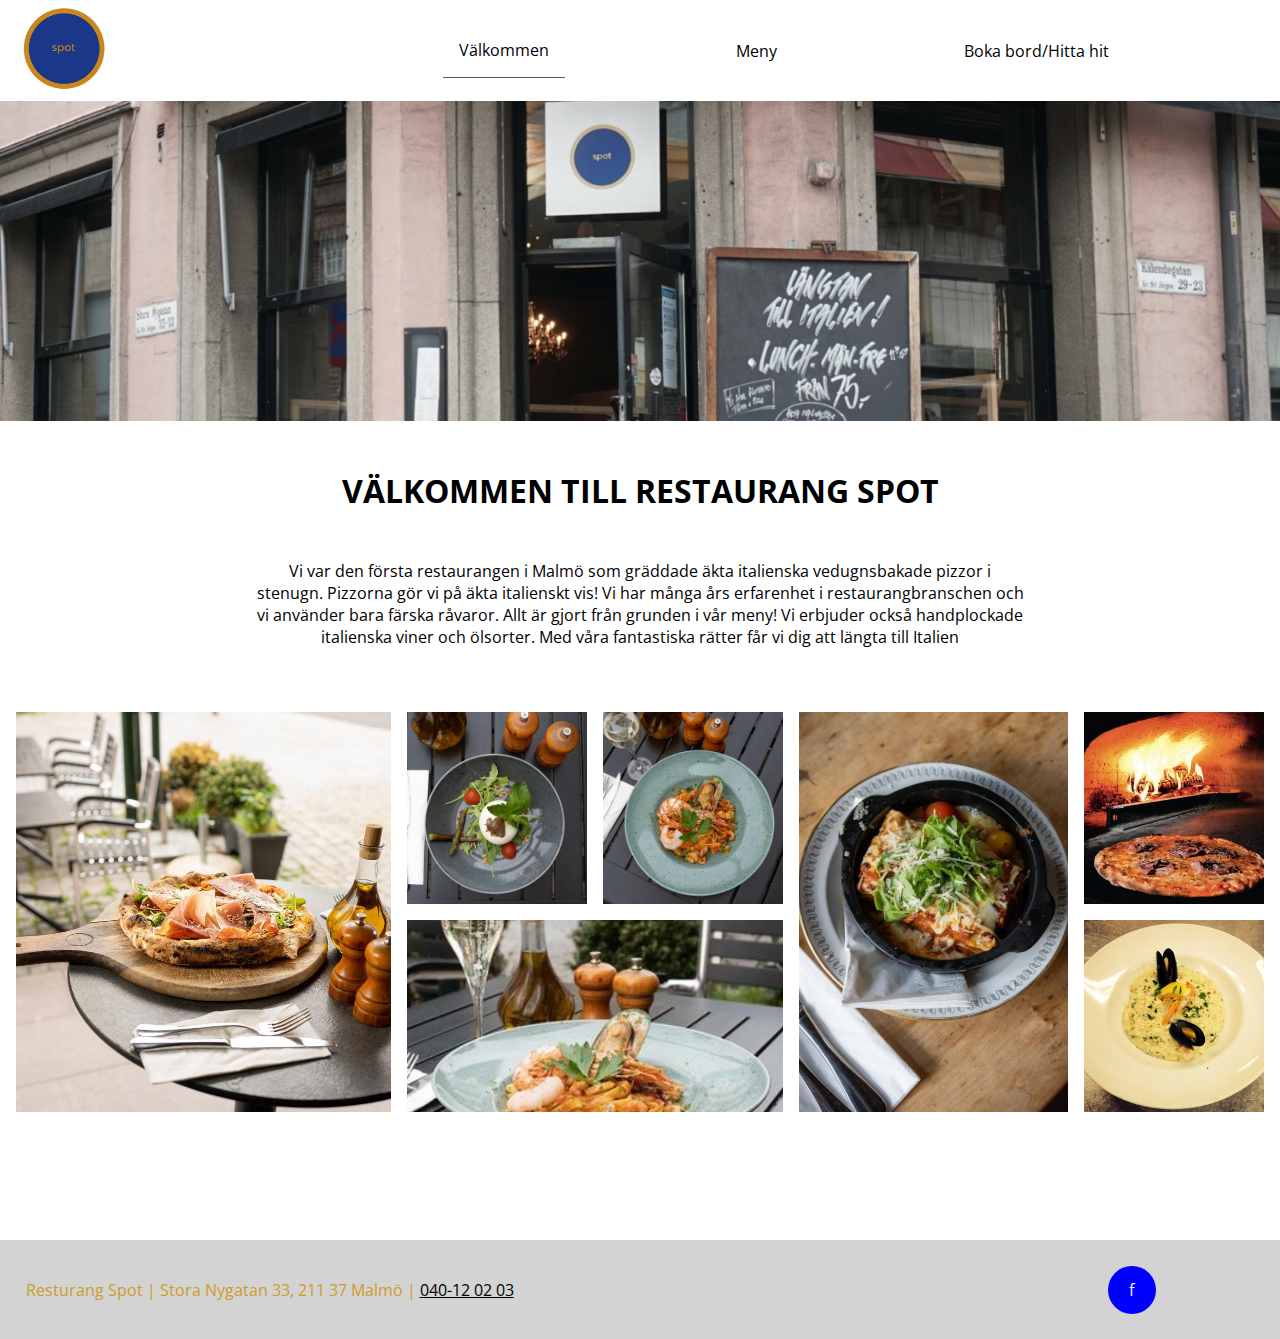
<file: index.html>
<!DOCTYPE html>
<html lang="en">
<head>
    <meta charset="UTF-8">
    <meta http-equiv="X-UA-Compatible" content="IE=edge">
    <meta name="viewport" content="width=device-width, initial-scale=1.0">
    <link rel="stylesheet" href="css/style.css">
    <link rel="preconnect" href="https://fonts.googleapis.com">
    <link rel="preconnect" href="https://fonts.gstatic.com" crossorigin>
    <link href="https://fonts.googleapis.com/css2?family=Open+Sans:wght@500&family=Roboto+Slab:wght@500;700&display=swap" rel="stylesheet">
    <title>Resturang Spot</title>
</head>
<body>
    <header>
        <nav class="container-header">
            <div>
                <a href="index.html"><img class="logo" src="./images/spot_logo.jpg" alt="Spot logo"></a>
            </div>

            <div class="container-links">
                <a style="border-bottom:1px solid rgb(88, 85, 85);" href="index.html">Välkommen</a>
                <a href="./html/menu.html">Meny</a>
                <a href="./html/booking.html">Boka bord/Hitta hit</a>
            </div>
        </nav>
    </header>

    <main>
        <section class="banner">
            <img src="images/DSC03563-scaled-e1618907672896-1500x630.jpg" alt="Bild på resturangenens fasad">
        </section>

        <section class="text-container">
            <h1>VÄLKOMMEN TILL RESTAURANG SPOT</h1>
            <p> Vi var den första restaurangen i Malmö som gräddade äkta italienska vedugnsbakade pizzor i stenugn.
                Pizzorna gör vi på äkta italienskt vis!
                Vi har många års erfarenhet i restaurangbranschen och vi använder bara färska råvaror.
                Allt är gjort från grunden i vår meny!
                Vi erbjuder också handplockade italienska viner och ölsorter. Med våra fantastiska rätter får vi dig att längta till Italien</p>
        </section>

        </section>
            <section class="grid-container">
                <div><img class="image" src="./images/pizza.jpg" alt="Pizza in oven"></div>
                <div><img class="image" src="./images/buratta.jpg" alt="Buratta"></div>
                <div><img class="image" src="./images/fruttidimare.jpg" alt="Frutti di mare"></div>
                <div><img class="image" src="./images/lasagne.jpg" alt="Lasagne"></div>
                <div><img class="image" src="./images/pizzafire.jpg" alt="Pizza in oven"></div>
                <div><img class="image" src="./images/fruttidimare2.jpg" alt="Frutti di mare"></div>
                <div><img class="image" src="./images/pasta.jpg" alt="Pasta"></div>
            </section>
    </main>

    <footer class="container-footer">
        <section class="footer-contact-info">
            <p>Resturang Spot | Stora Nygatan 33, 211 37 Malmö | <a href="tel:+460120203">040-12 02 03</a></p>    
        </section>

        <section class="facebook-logo-section">
            <div class="facebook-logo-container">
                <a class="facebook-logo" href="https://www.facebook.com/RestaurangSpot">f</a>
            </div>
        </section>
    </footer>

</body>
</html>
</file>
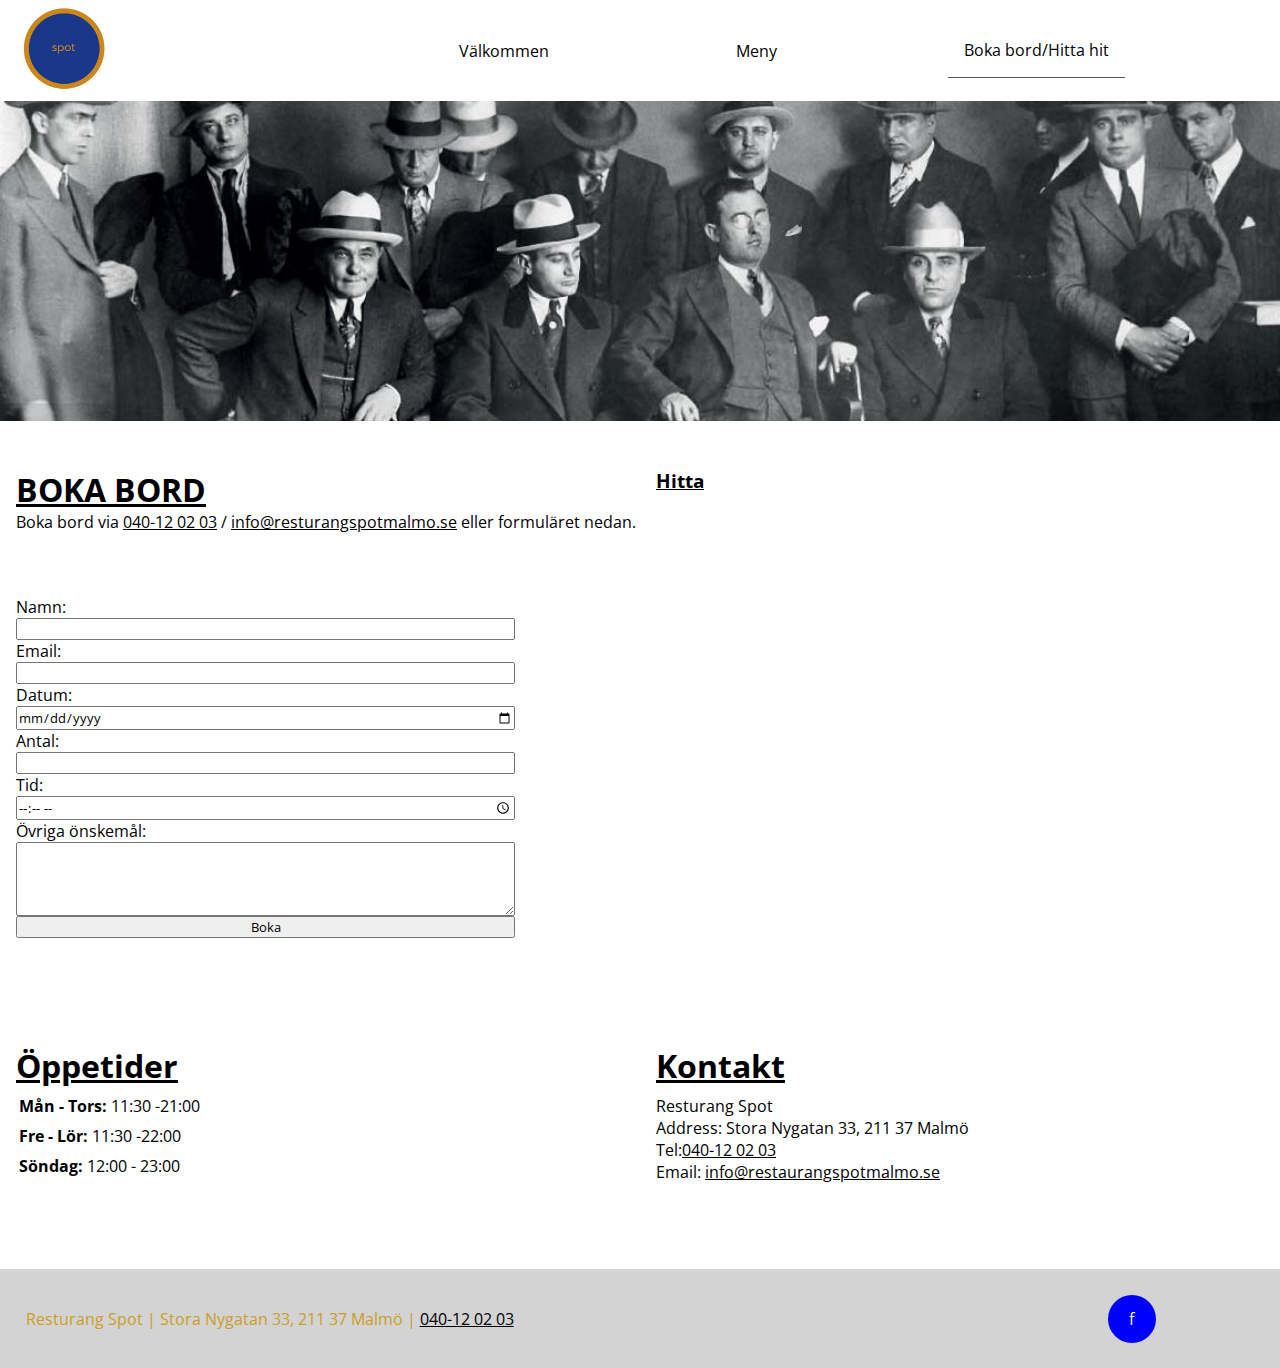
<file: html/booking.html>
<!DOCTYPE html>
<html lang="en">
<head>
    <meta charset="UTF-8">
    <meta http-equiv="X-UA-Compatible" content="IE=edge">
    <meta name="viewport" content="width=device-width, initial-scale=1.0">
    <link rel="stylesheet" href="../css/style.css">

    <link rel="preconnect" href="https://fonts.googleapis.com">
    <link rel="preconnect" href="https://fonts.gstatic.com" crossorigin>
    <link href="https://fonts.googleapis.com/css2?family=Open+Sans:wght@500&family=Roboto+Slab:wght@500;700&display=swap" rel="stylesheet">

    <title>Bokning - Resturang Spot</title>
</head>
<body>
    <header>
        <nav class="container-header">
            <div>
                <a href="../index.html"><img class="logo" src="../images/spot_logo.jpg" alt="Spot logo"></a>
            </div>

            <div class="container-links">
                <a href="../index.html">Välkommen</a>
                <a href="menu.html">Meny</a>
                <a style="border-bottom:1px solid rgb(88, 85, 85);" href="booking.html">Boka bord/Hitta hit</a>
            </div>
        </nav>
    </header>

    <div class="banner">
        <img src="../images/Spotbanner.jpg" alt="Svart-vit bild på grundarna av spot">
    </div>

    <main class="booking-grid-container">
        <section>
            <article>
                <h1 class="headings">BOKA BORD</h1>
                <p>Boka bord via <a href="tel:040-12 02 03">040-12 02 03</a> / <a href="mailto:info@resturangspotmalmo.se">info@resturangspotmalmo.se</a> eller formuläret nedan.</p>
            </article>
        </section>

        <section>
            <h3 class="headings">Hitta</h3>
        </section>

        <section>
            <article class="form-container">
                <form>
                    <div>
                        <label for="name">Namn:</label>
                        <input id="name" type="name">
                    </div>

                    <div>
                        <label for="email">Email:</label>
                        <input type="email" id="email">
                    </div>
            
                    <div>
                        <label for="date">Datum:</label>
                        <input id="date" type="date">
                    </div>

                    <div>
                        <label for="number">Antal:</label>
                        <input type="number" min="1" max="15">
                    </div>
            
                    <div>
                        <label for="time">Tid:</label>
                        <input id="time" type="time" min="11:30" max="23:00">
                    </div>
            
                    <div class="textarea-container">
                        <label for="requests">Övriga önskemål:</label>
                        <textarea id="requests" rows="4"></textarea>
                    </div>
            
                    <div>
                        <input type="submit" value="Boka">
                    </div>
                </form>
            </article>
        </section>
        
        <section>
            <article class="map-container">
                <iframe class="map" src="https://www.google.com/maps/embed?pb=!1m18!1m12!1m3!1d2253.905978549093!2d13.00075368020857!3d55.603649980609134!2m3!1f0!2f0!3f0!3m2!1i1024!2i768!4f13.1!3m3!1m2!1s0x4653a3fd716126f3%3A0xe9cc17c0d7a27a74!2sSpot!5e0!3m2!1ssv!2sse!4v1662978349921!5m2!1ssv!2sse" width="600" height="450" style="border:0;" allowfullscreen="" loading="lazy" referrerpolicy="no-referrer-when-downgrade"></iframe>
            </article>
        </section>

    
        <section>
            <h1 class="headings">Öppetider</h1>
            <div class="openinghours">
                <p><strong>Mån - Tors: </strong>11:30 -21:00</p>
                <p><strong>Fre - Lör: </strong>11:30 -22:00</p>
                <p><strong>Söndag: </strong>12:00 - 23:00</p>
            </div>
        </section>


        <section>
            <h1 class="headings">Kontakt</h1>
            <div class="contact-info">
                <p>Resturang Spot</p>
                <p>Address: Stora Nygatan 33, 211 37 Malmö</p>
                <p>Tel:<a href="tel:040-12 02 03">040-12 02 03</a></p>
                <p>Email: <a href="mailto::info@restaurangspotmalmo.se">info@restaurangspotmalmo.se</a></p>
            </div>
        </section>

    </main>

    <footer class="container-footer">
        <section class="footer-contact-info">
            <p>Resturang Spot | Stora Nygatan 33, 211 37 Malmö | <a href="tel:+460120203">040-12 02 03</a></p>    
        </section>

        <section class="facebook-logo-section">
            <div class="facebook-logo-container">
                <a class="facebook-logo" href="https://www.facebook.com/RestaurangSpot">f</a>
            </div>
        </section>
    </footer>
</body>
</html>
</file>
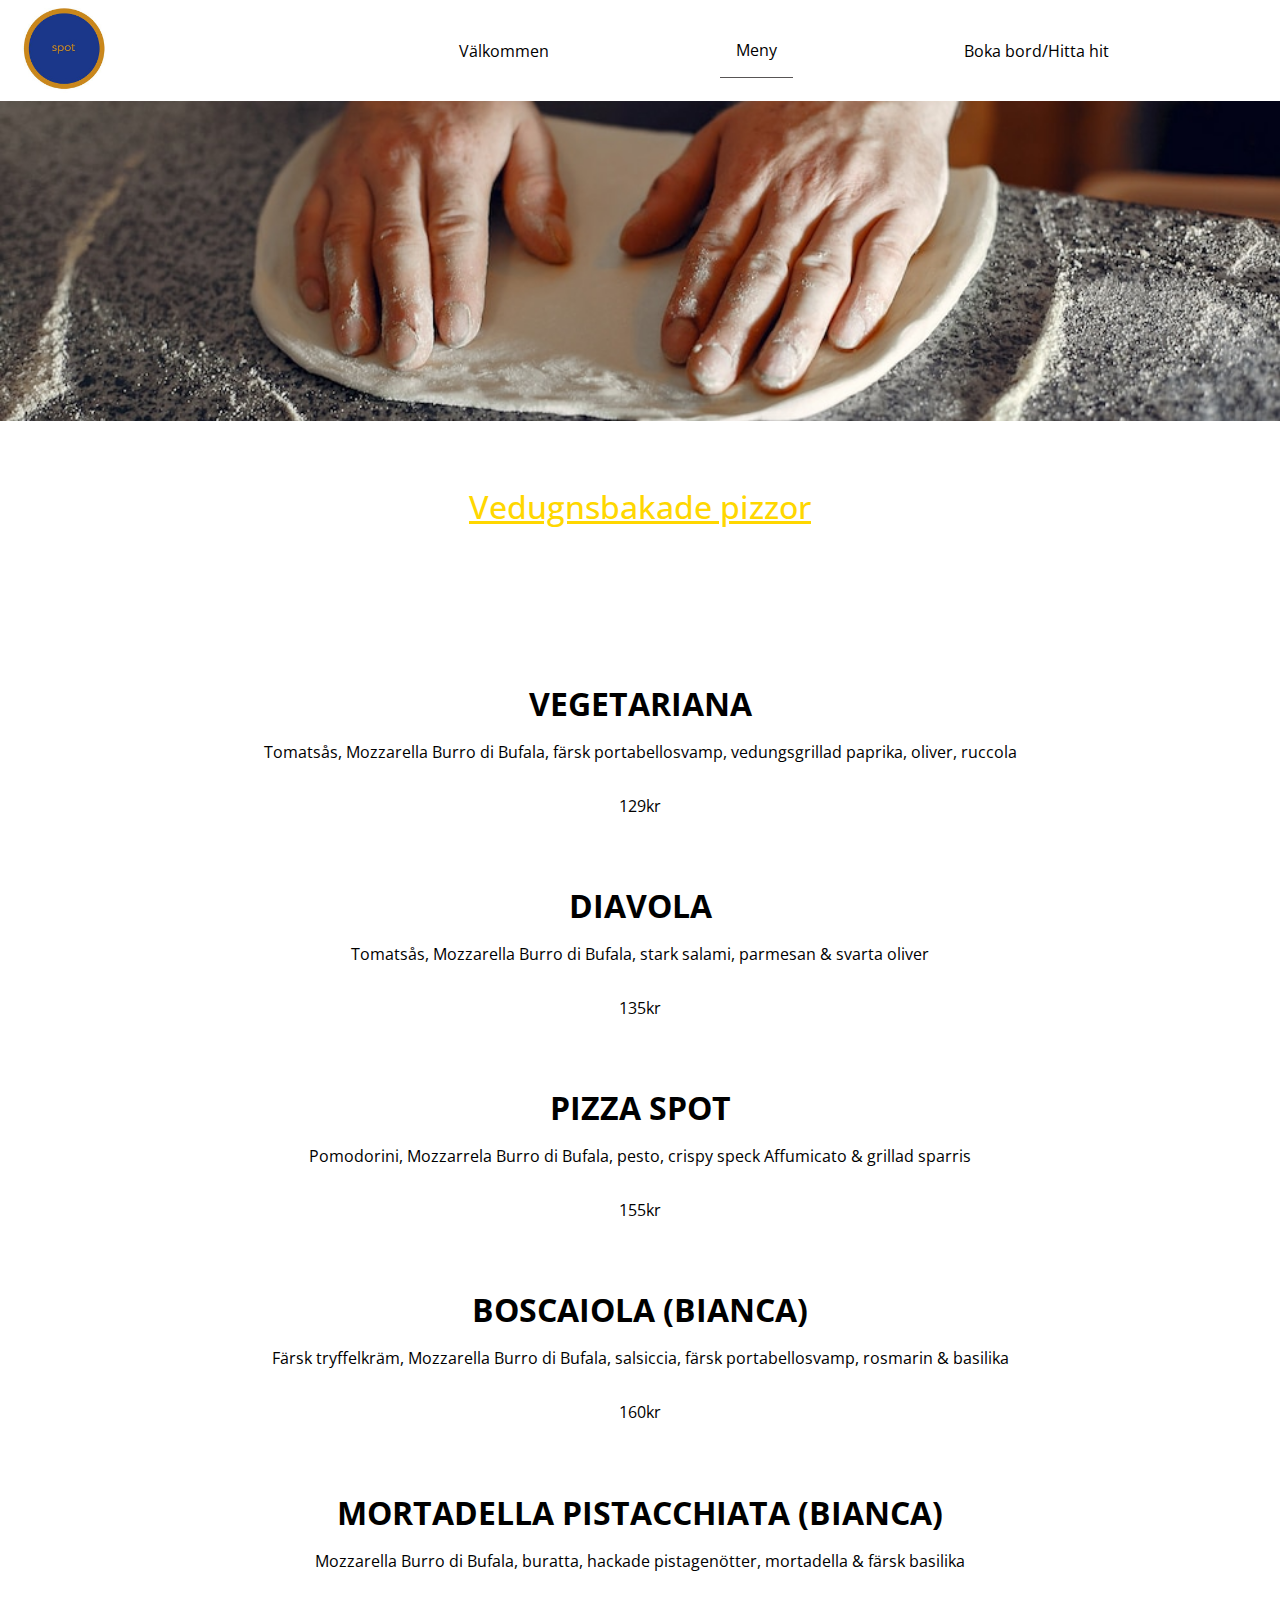
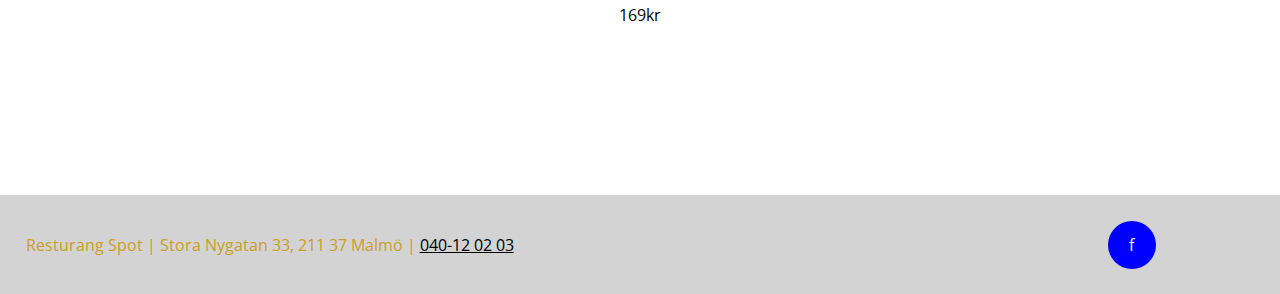
<file: html/menu.html>
<!DOCTYPE html>
<html lang="en">
<head>
    <meta charset="UTF-8">
    <meta http-equiv="X-UA-Compatible" content="IE=edge">
    <meta name="viewport" content="width=device-width, initial-scale=1.0">
    <link rel="stylesheet" href="../css/style.css">

    <link rel="preconnect" href="https://fonts.googleapis.com">
    <link rel="preconnect" href="https://fonts.gstatic.com" crossorigin>
    <link href="https://fonts.googleapis.com/css2?family=Open+Sans:wght@500&family=Roboto+Slab:wght@500;700&display=swap" rel="stylesheet">
    <title>Meny - Resturang Spot</title>
</head>
<body>
    <header>
        <nav class="container-header">
            <div>
                <a href="../index.html"><img class="logo" src="../images/spot_logo.jpg" alt="Spot logo"></a>
            </div>

            <div class="container-links">
                <a href="../index.html">Välkommen</a>
                <a style="border-bottom:1px solid rgb(88, 85, 85);" href="menu.html">Meny</a>
                <a href="booking.html">Boka bord/Hitta hit</a>
            </div>
        </nav>
    </header>

    <section class="banner">
        <img src="../images/chef-white-uniform-prepare-pizzaa_1157-27016.jpg" alt="Pizzadeg">
    </section>

    <main class="menu-container">
        <h1 class="category">Vedugnsbakade pizzor</h1>
        <article>
            <h1>VEGETARIANA</h1>
            <p>Tomatsås, Mozzarella Burro di Bufala, färsk portabellosvamp, vedungsgrillad paprika, oliver, ruccola</p>
                <p>129kr</p>
        </article>

        <article>
            <h1>DIAVOLA</h1>
            <p>Tomatsås, Mozzarella Burro di Bufala, stark salami, parmesan & svarta oliver</p>
                <p>135kr</p>
        </article>

        <article>
            <h1>PIZZA SPOT</h1>
            <p>Pomodorini, Mozzarrela Burro di Bufala, pesto, crispy speck Affumicato & grillad sparris</p>
                <p>155kr</p>
        </article>

        <article>
            <h1>BOSCAIOLA (BIANCA)</h1>
            <p>Färsk tryffelkräm, Mozzarella Burro di Bufala, salsiccia, färsk portabellosvamp, rosmarin & basilika</p>
                <p>160kr</p>
        </article>

        <article>
            <h1>MORTADELLA PISTACCHIATA (BIANCA)</h1>
            <p>Mozzarella Burro di Bufala, buratta, hackade pistagenötter, mortadella & färsk basilika</p>
                <p>169kr</p>
        </article>
    </main>

    <footer class="container-footer">
        <section class="footer-contact-info">
            <p>Resturang Spot | Stora Nygatan 33, 211 37 Malmö | <a href="tel:+460120203">040-12 02 03</a></p>    
        </section>

        <section class="facebook-logo-section">
            <div class="facebook-logo-container">
                <a class="facebook-logo" href="https://www.facebook.com/RestaurangSpot">f</a>
            </div>
        </section>
    </footer>
</body>
</html>
</file>
<file: css/style.css>
*{
    box-sizing: border-box;
    margin: 0;
    padding: 0;
    font-family: 'Open Sans', serif;
}

a{
    color: black;
}

.container-header{
    display: flex;
    justify-content: space-between;
    align-items: center;
    flex-flow: row nowrap;
}

.container-links{
    display: flex;
    justify-content: space-evenly;
    align-items: center;
    flex-wrap: nowrap;
    flex-basis: 100%;
}

.logo{
    width: 30%;
    height: 30%;
    min-width: 6rem;
    min-height: 6rem;
}

.container-header a{
    padding: 1rem;

    color: black;
    text-decoration: none;
}

.container-header a:hover{
    color: gold;
    transition: color ease-in 0.1s;
}

.banner{
    width: 100%;
    height: 20rem;
}

.banner img{
    width: 100%;
    height: 100%;
    object-fit: cover;
}

.text-container{
    padding: 0% 20% 5%;
    text-align: center;
}

.text-container h1{
    margin: 3rem;
}

.grid-container{
    display: grid;
    grid-template-columns: 1fr 1fr 1fr 1fr 1.5fr 1fr;
    grid-template-rows: 12rem 12rem;
    gap: 1rem;
    margin: 0 1rem 0;
}

.grid-container div:nth-child(1){
    background-color: aqua;
    grid-area: 1 / 1 / 3 / 3;
}

.grid-container div:nth-child(2){
    background-color: darkblue;
    grid-area: 1 / 3 / 2 / 4;
}

.grid-container div:nth-child(3){
    background-color: gold;
    grid-area: 1 / 4 / 2 / 5;
}

.grid-container div:nth-child(4){
    background-color: forestgreen;
    grid-area: 1 / 5 / 3 / 6;
}

.grid-container div:nth-child(5){
    background-color: khaki;
    grid-area: 1 / 6 / 2 / 7;
}

.grid-container div:nth-child(6){
    background-color: firebrick;
    grid-area: 2 / 3 / 3 / 5;
}

.grid-container div:nth-child(7){
    background-color: lightcoral;
    grid-area: 2 / 6 / 3 / 7;
}

.image{
    height: 100%;
    width: 100%;
    object-fit: cover;
}

.container-footer{
    display: flex;
    justify-content: space-around;
    align-items: center;
    padding: 2%;
    margin-top: 10%;
    background-color: lightgray;
    color: rgb(204, 157, 37);
}

.footer-contact-info{
    width: 80%;
}

.facebook-logo-section{
    display: flex;
    justify-content: center;
    align-items: center;
    width: 20%;
}

.facebook-logo-container{
    display: flex;
    align-items: center;
    justify-content: center;
    width: 3rem;
    height: 3rem;
    border-radius: 50%;
    background-color: blue;
}
  
.facebook-logo{
    color: aliceblue;
    text-decoration: none;
}

/*Menu-page*/
.menu-container{
    display: flex;
    flex-flow: row wrap;
    justify-content: center;
    align-items: center;
    margin-bottom: 10%;
}

.menu-container article{
    display: flex;
    flex-basis: 100%;
    flex-direction: column;
    justify-content: center;
    align-items: center;
    padding: 1%;
    margin: 1%;
}

.category{
    color: gold;
    text-decoration: underline;
    font-weight: 500;
    margin: 5% 0 10%;
}

.menu-container p{
    margin: 1rem;
    text-align: center;
}


/*Booking-page*/
.booking-grid-container{
    display: grid;
    grid-template-columns: 50% 50%;
    grid-template-rows: 4rem 24rem 8rem;
    row-gap: 4rem;
    column-gap: 1rem;
    margin: 1rem;
}

.booking-grid-container section:nth-child(1){
    grid-area: 1/1/2/2;
}

.booking-grid-container section:nth-child(2){
    grid-area: 1/2/2/3;
}

.booking-grid-container section:nth-child(3){
    grid-area: 2/1/3/2;
}

.booking-grid-container section:nth-child(4){
    grid-area: 2/2/3/3;
}

.booking-grid-container section:nth-child(5){
    grid-area: 3/1/4/2;
}

.booking-grid-container section:nth-child(6){
    grid-area: 3/2/4/3;
}

.headings{
    text-decoration: underline;
    margin-top: 5%;
}

.form-container{
    padding-top: 5%;
    height: 100%;
    width: 80%;
}

.form-container div{
   display: flex;
   flex-direction: column;
}

.map-container{
    width: 90%;
    height: 100%;
    padding-top: 5%;
}

.map{
    height: 100%;
    width: 100%;
}

.openinghours p{
    margin: 0.5rem 0.2rem 0.5rem;
}

.contact-info{
    display: flex;
    flex-flow: column wrap;
    align-items: flex-start;
    margin-top: 0.5rem;
}
</file>
